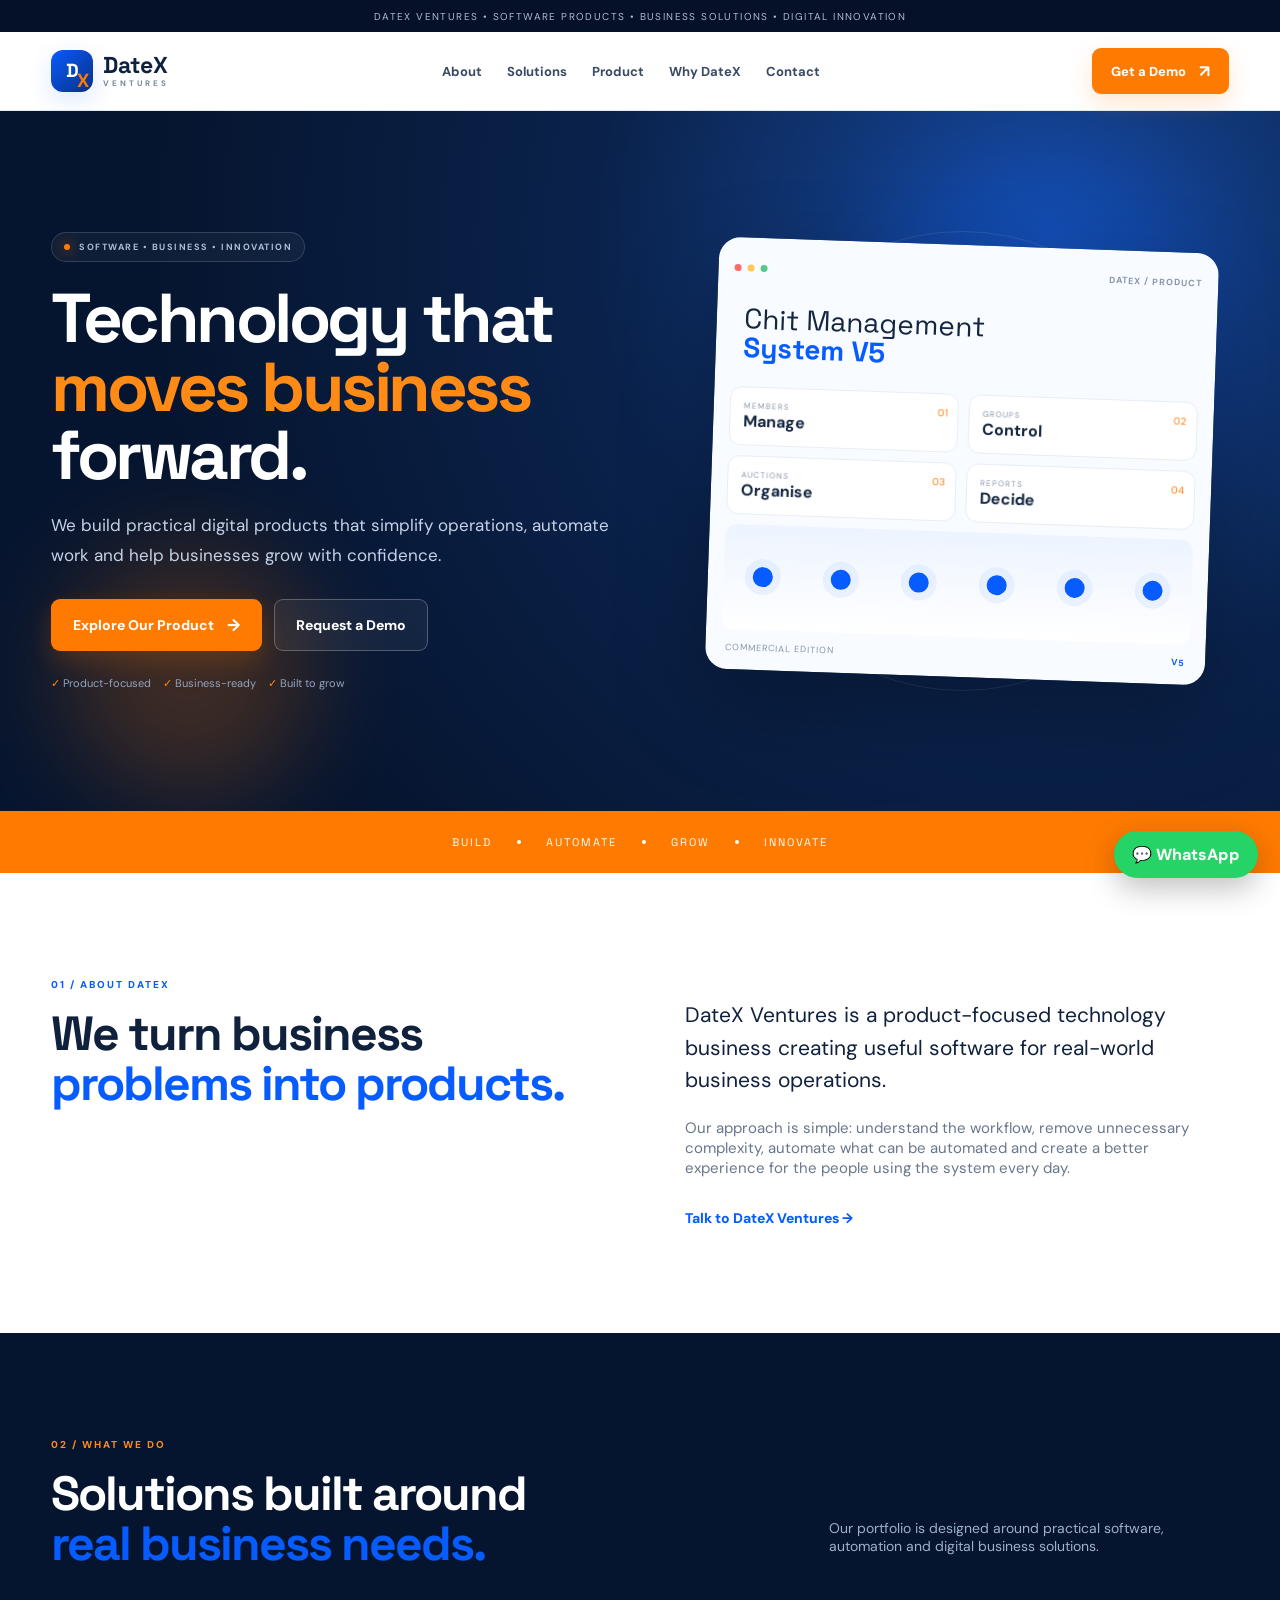
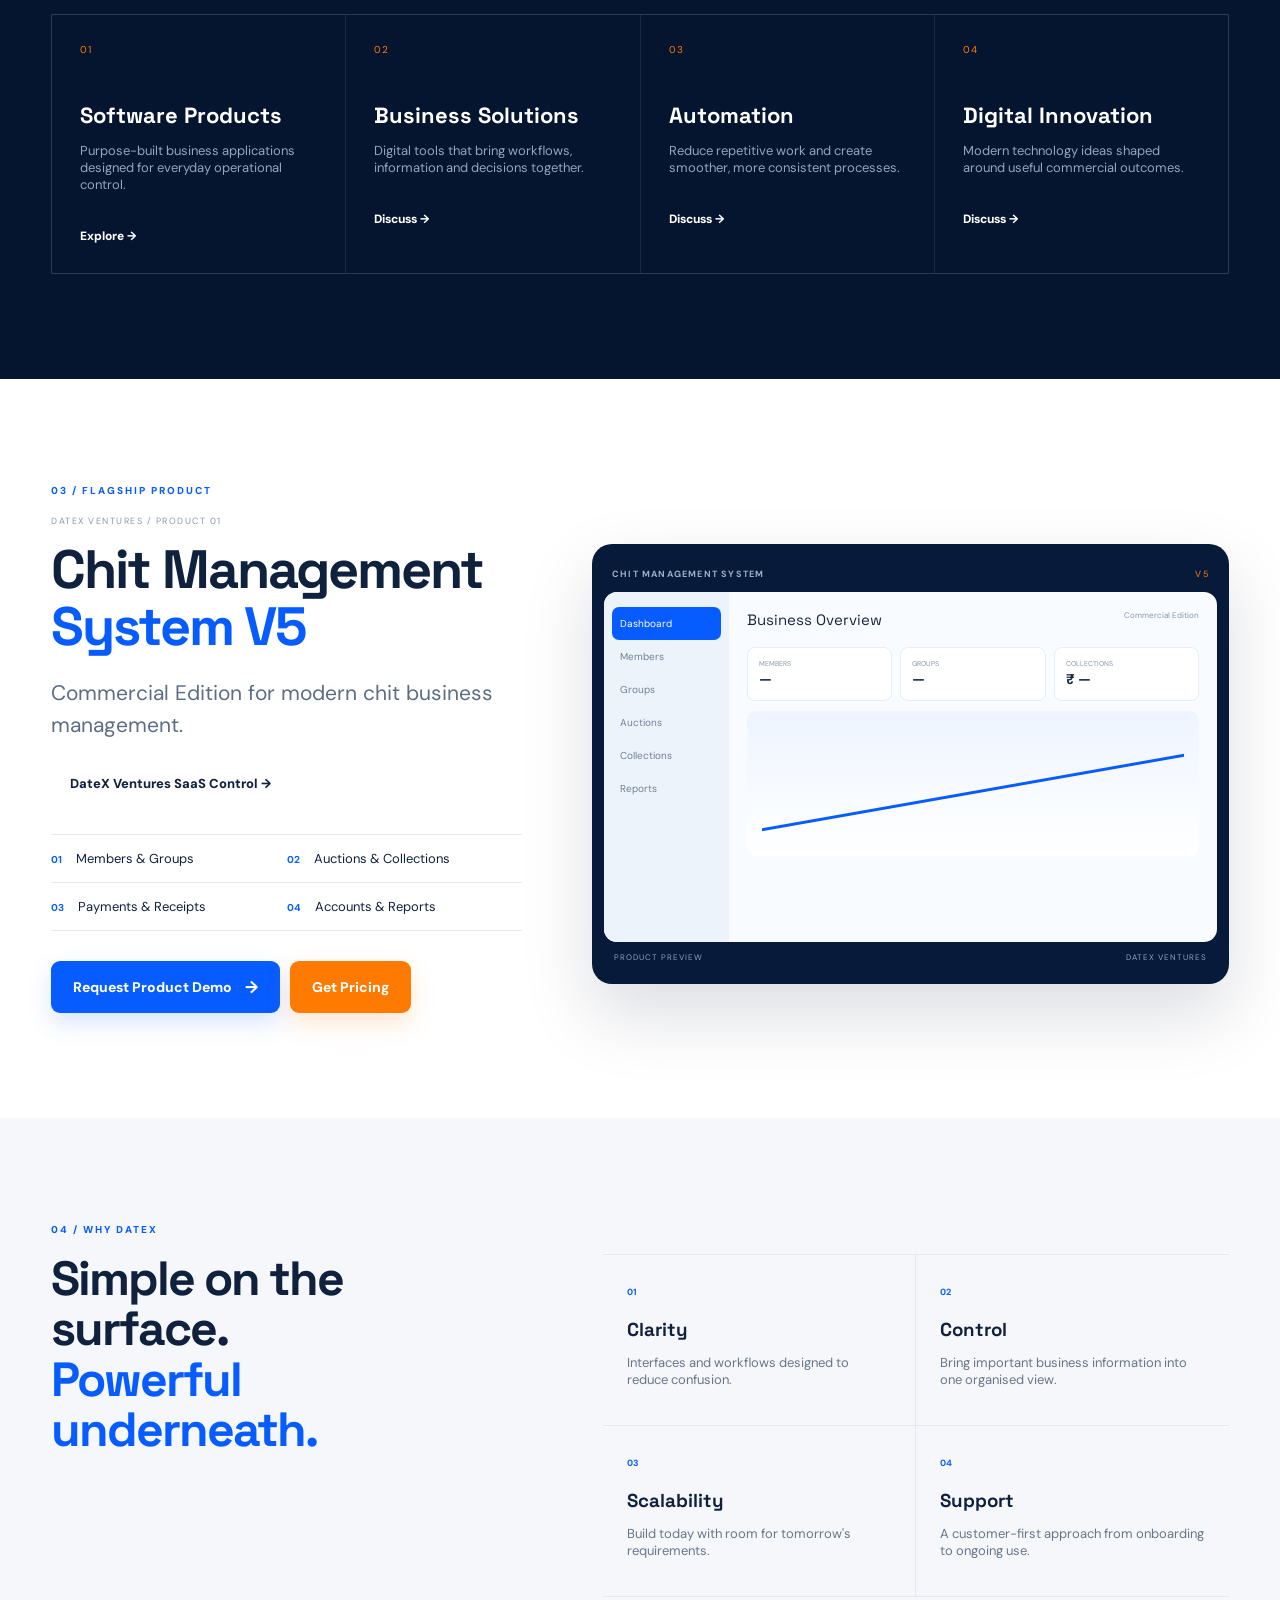
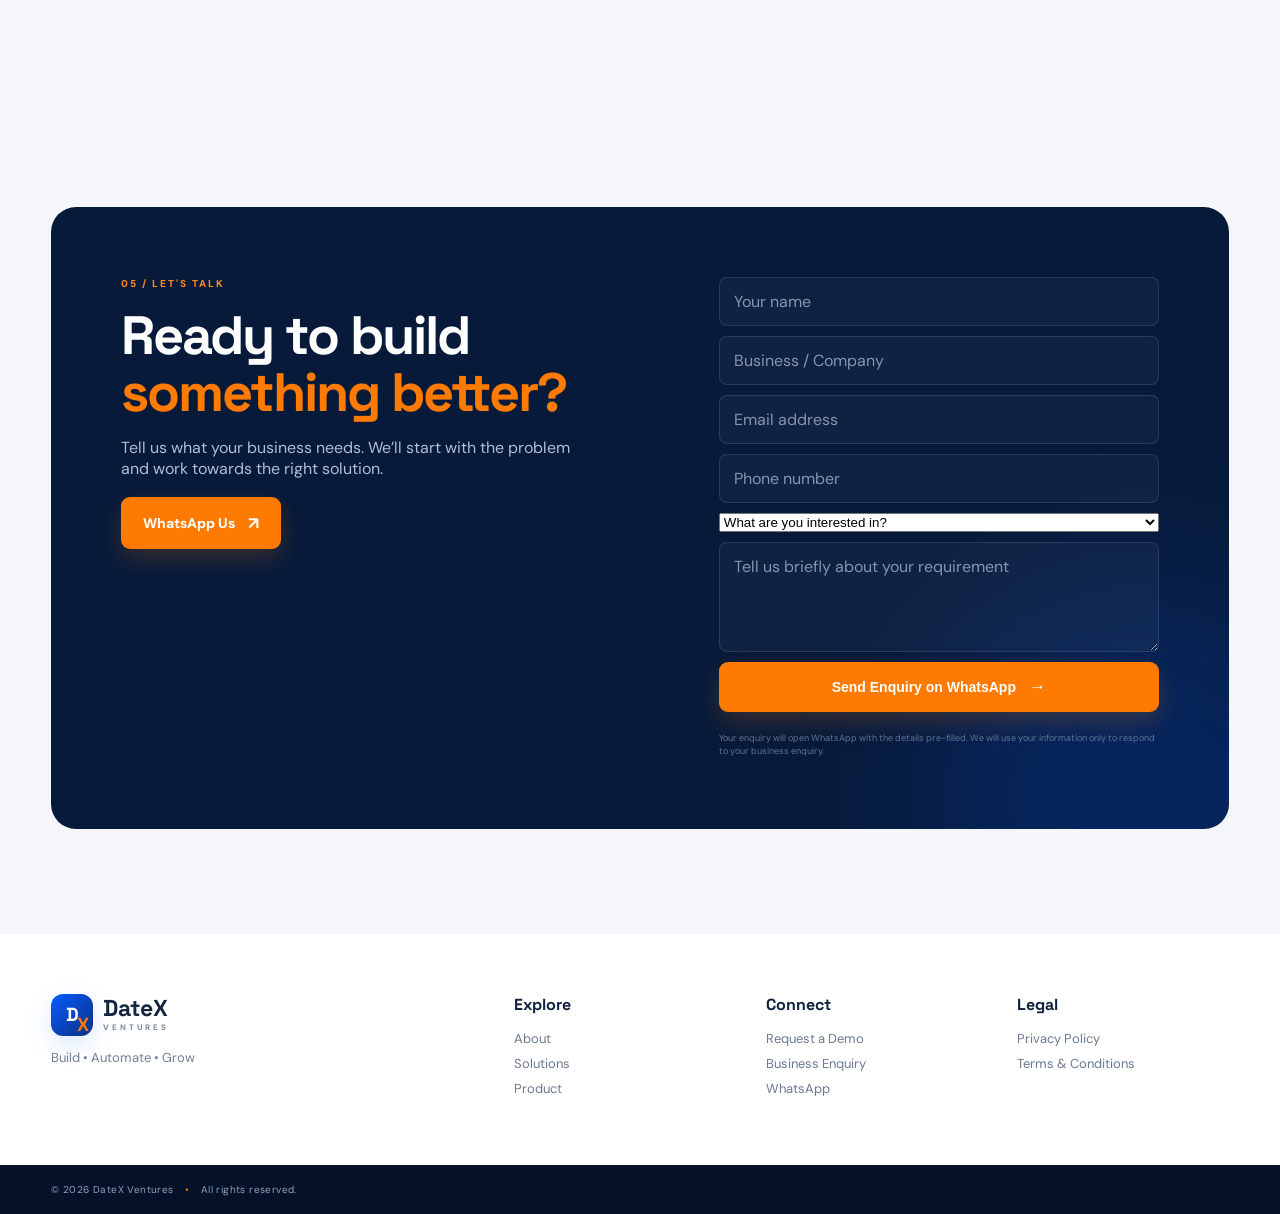
<file: index.html>
<!doctype html>
<html lang="en">
<head>
<meta charset="utf-8">
<meta name="viewport" content="width=device-width,initial-scale=1">
<meta name="description" content="DateX Ventures builds practical business software, automation solutions and digital products. Explore Chit Management System V5 and request a product demo.">
<meta name="robots" content="index,follow">
<meta property="og:title" content="DateX Ventures | Business Software & Automation">
<meta property="og:description" content="Build. Automate. Grow. Explore DateX Ventures software products and request a demo.">
<meta property="og:type" content="website">
<meta property="og:url" content="https://datexventures.com/">
<title>DateX Ventures | Business Software & Automation</title>
<link rel="stylesheet" href="styles.css">
<style>
/* Conversion layer — keeps the existing DateX design intact */
.lead-note{display:block;margin-top:10px;opacity:.75;font-size:12px;line-height:1.5}
.whatsapp-float{
  position:fixed;right:22px;bottom:22px;z-index:9999;
  display:flex;align-items:center;gap:9px;padding:13px 18px;
  border-radius:999px;text-decoration:none;font-weight:800;
  background:#25D366;color:#fff;box-shadow:0 10px 30px rgba(0,0,0,.25)
}
.whatsapp-float:hover{transform:translateY(-2px)}
.form-status{display:none;margin-top:12px;padding:12px 14px;border-radius:10px;font-size:13px}
.form-status.show{display:block}
.form-status.ok{background:#e8fff0;color:#116b35}
.form-status.err{background:#fff0f0;color:#8a1f1f}
.quick-actions{display:flex;flex-wrap:wrap;gap:10px;margin-top:18px}
.quick-actions a{display:inline-flex;align-items:center;justify-content:center}
</style>
</head>
<body>
<div class="topline">DateX Ventures • Software Products • Business Solutions • Digital Innovation</div>

<header>
  <div class="nav wrap">
    <a class="brand" href="#home">
      <span class="logo">D<span>X</span></span>
      <span>DateX<small>VENTURES</small></span>
    </a>
    <nav>
      <a href="#about">About</a>
      <a href="#solutions">Solutions</a>
      <a href="#product">Product</a>
      <a href="#why">Why DateX</a>
      <a href="#contact">Contact</a>
    </nav>
    <a class="btn orange" href="#demo">Get a Demo <b>↗</b></a>
    <button class="hamb" aria-label="Menu">☰</button>
  </div>
</header>

<main id="home">
<section class="hero reveal-on-load">
  <div class="glow g1"></div><div class="glow g2"></div>
  <div class="wrap hero-grid">
    <div class="hero-copy">
      <div class="badge"><i></i> SOFTWARE • BUSINESS • INNOVATION</div>
      <h1>Technology that<br><span>moves business</span><br>forward.</h1>
      <p>We build practical digital products that simplify operations, automate work and help businesses grow with confidence.</p>
      <div class="actions">
        <a class="btn orange big" href="#product">Explore Our Product <b>→</b></a>
        <a class="btn glass big" href="#demo">Request a Demo</a>
      </div>
      <div class="micro"><span>✓</span> Product-focused &nbsp;&nbsp; <span>✓</span> Business-ready &nbsp;&nbsp; <span>✓</span> Built to grow</div>
    </div>
    <div class="hero-visual">
      <div class="orbit o1"></div><div class="orbit o2"></div>
      <div class="panel">
        <div class="panel-head"><span class="dot red"></span><span class="dot yellow"></span><span class="dot green"></span><b>DATEX / PRODUCT</b></div>
        <div class="panel-title">Chit Management<br><strong>System V5</strong></div>
        <div class="mini-grid">
          <div><small>MEMBERS</small><b>Manage</b><em>01</em></div>
          <div><small>GROUPS</small><b>Control</b><em>02</em></div>
          <div><small>AUCTIONS</small><b>Organise</b><em>03</em></div>
          <div><small>REPORTS</small><b>Decide</b><em>04</em></div>
        </div>
        <div class="linechart"><span></span><span></span><span></span><span></span><span></span><span></span></div>
        <div class="panel-foot">COMMERCIAL EDITION <b>V5</b></div>
      </div>
    </div>
  </div>
</section>

<section class="trust reveal">
 <div class="wrap trust-inner"><span>BUILD</span><i></i><span>AUTOMATE</span><i></i><span>GROW</span><i></i><span>INNOVATE</span></div>
</section>

<section id="about" class="section reveal">
 <div class="wrap split">
  <div><div class="eyebrow">01 / ABOUT DATEX</div><h2>We turn business<br><span>problems into products.</span></h2></div>
  <div><p class="large">DateX Ventures is a product-focused technology business creating useful software for real-world business operations.</p><p>Our approach is simple: understand the workflow, remove unnecessary complexity, automate what can be automated and create a better experience for the people using the system every day.</p><a class="textlink" href="#contact">Talk to DateX Ventures →</a></div>
 </div>
</section>

<section id="solutions" class="section dark reveal">
 <div class="wrap">
  <div class="eyebrow light">02 / WHAT WE DO</div>
  <div class="section-head"><h2>Solutions built around<br><span>real business needs.</span></h2><p>Our portfolio is designed around practical software, automation and digital business solutions.</p></div>
  <div class="solution-grid">
   <article><div class="num">01</div><h3>Software Products</h3><p>Purpose-built business applications designed for everyday operational control.</p><a href="#product">Explore →</a></article>
   <article><div class="num">02</div><h3>Business Solutions</h3><p>Digital tools that bring workflows, information and decisions together.</p><a href="#demo">Discuss →</a></article>
   <article><div class="num">03</div><h3>Automation</h3><p>Reduce repetitive work and create smoother, more consistent processes.</p><a href="#demo">Discuss →</a></article>
   <article><div class="num">04</div><h3>Digital Innovation</h3><p>Modern technology ideas shaped around useful commercial outcomes.</p><a href="#demo">Discuss →</a></article>
  </div>
 </div>
</section>

<section id="product" class="section product-section reveal">
 <div class="wrap">
  <div class="eyebrow">03 / FLAGSHIP PRODUCT</div>
  <div class="product-grid">
   <div>
    <div class="product-tag">DATEX VENTURES / PRODUCT 01</div>
    <h2>Chit Management<br><span>System V5</span></h2>
    <p class="large">Commercial Edition for modern chit business management.</p><div style="margin-top:18px;"><a href="https://chit-management-v5.onrender.com/datex-saas" target="_blank" rel="noopener" class="btn">DateX Ventures SaaS Control →</a></div>
    <div class="feature-list">
      <div><b>01</b><span>Members & Groups</span></div>
      <div><b>02</b><span>Auctions & Collections</span></div>
      <div><b>03</b><span>Payments & Receipts</span></div>
      <div><b>04</b><span>Accounts & Reports</span></div>
    </div>
    <div class="quick-actions">
      <a class="btn blue big" href="#demo">Request Product Demo <b>→</b></a>
      <a class="btn orange big" href="#demo">Get Pricing</a>
    </div>
   </div>
   <div class="product-card">
     <div class="pc-top"><b>CHIT MANAGEMENT SYSTEM</b><span>V5</span></div>
     <div class="pc-main">
       <aside><div class="active">Dashboard</div><div>Members</div><div>Groups</div><div>Auctions</div><div>Collections</div><div>Reports</div></aside>
       <div class="dash"><div class="dash-title"><span>Business Overview</span><small>Commercial Edition</small></div><div class="dash-cards"><div><small>MEMBERS</small><strong>—</strong></div><div><small>GROUPS</small><strong>—</strong></div><div><small>COLLECTIONS</small><strong>₹ —</strong></div></div><div class="fake-chart"><div></div></div></div>
     </div>
     <div class="pc-bottom">PRODUCT PREVIEW <span>DATEX VENTURES</span></div>
   </div>
  </div>
 </div>
</section>

<section id="why" class="section light reveal">
 <div class="wrap">
  <div class="eyebrow">04 / WHY DATEX</div>
  <div class="why-grid">
   <div><h2>Simple on the surface.<br><span>Powerful underneath.</span></h2></div>
   <div class="why-cards">
    <div><b>01</b><h3>Clarity</h3><p>Interfaces and workflows designed to reduce confusion.</p></div>
    <div><b>02</b><h3>Control</h3><p>Bring important business information into one organised view.</p></div>
    <div><b>03</b><h3>Scalability</h3><p>Build today with room for tomorrow's requirements.</p></div>
    <div><b>04</b><h3>Support</h3><p>A customer-first approach from onboarding to ongoing use.</p></div>
   </div>
  </div>
 </div>
</section>

<section id="demo" class="section demo reveal">
 <div class="wrap demo-box">
   <div>
     <div class="eyebrow light">05 / LET'S TALK</div>
     <h2>Ready to build<br><span>something better?</span></h2>
     <p>Tell us what your business needs. We’ll start with the problem and work towards the right solution.</p>
     <div class="quick-actions">
       <!-- Replace YOUR_WHATSAPP_NUMBER before production. Example: 919876543210 -->
       <a class="btn orange big" data-wa-link href="#" target="_blank" rel="noopener">WhatsApp Us <b>↗</b></a>
     </div>
   </div>

   <form id="demoForm">
     <input id="leadName" required autocomplete="name" placeholder="Your name">
     <input id="leadBusiness" required autocomplete="organization" placeholder="Business / Company">
     <input id="leadEmail" required type="email" autocomplete="email" placeholder="Email address">
     <input id="leadPhone" required type="tel" autocomplete="tel" placeholder="Phone number">
     <select id="leadInterest" required>
       <option value="">What are you interested in?</option>
       <option>Chit Management System V5</option>
       <option>Custom Business Software</option>
       <option>AI / Business Automation</option>
       <option>Website / Digital Solution</option>
       <option>Other Business Requirement</option>
     </select>
     <textarea id="leadRequirement" placeholder="Tell us briefly about your requirement"></textarea>
     <button class="btn orange big" type="submit">Send Enquiry on WhatsApp <b>→</b></button>
     <div id="formStatus" class="form-status" role="status"></div>
     <small class="lead-note">Your enquiry will open WhatsApp with the details pre-filled. We will use your information only to respond to your business enquiry.</small>
   </form>
 </div>
</section>

<section id="contact" class="contact reveal">
 <div class="wrap contact-grid">
  <div><div class="brand darkbrand"><span class="logo">D<span>X</span></span><span>DateX<small>VENTURES</small></span></div><p>Build • Automate • Grow</p></div>
  <div><h4>Explore</h4><a href="#about">About</a><a href="#solutions">Solutions</a><a href="#product">Product</a></div>
  <div><h4>Connect</h4><a href="#demo">Request a Demo</a><a href="#demo">Business Enquiry</a><a data-wa-link href="#" target="_blank" rel="noopener">WhatsApp</a></div>
  <div><h4>Legal</h4><a href="#">Privacy Policy</a><a href="#">Terms & Conditions</a></div>
 </div>
</section>
</main>

<footer><div class="wrap">© 2026 DateX Ventures <span>•</span> All rights reserved.</div></footer>

<a class="whatsapp-float" data-wa-link href="#" target="_blank" rel="noopener" aria-label="Chat with DateX Ventures on WhatsApp">💬 WhatsApp</a>

<script>
const WHATSAPP_NUMBER = "918148814919"; // Official DateX Ventures WhatsApp number.

function whatsappUrl(message){
  return "https://wa.me/" + WHATSAPP_NUMBER + "?text=" + encodeURIComponent(message);
}

function updateWhatsAppLinks(){
  const message = "Hello DateX Ventures, I would like to know more about your products and business solutions.";
  document.querySelectorAll("[data-wa-link]").forEach(link=>{
    if(WHATSAPP_NUMBER !== "YOUR_WHATSAPP_NUMBER"){
      link.href = whatsappUrl(message);
    }else{
      link.href = "#demo";
      link.removeAttribute("target");
    }
  });
}

document.querySelector(".hamb").addEventListener("click",()=>{
  document.querySelector("nav").classList.toggle("open");
});
document.querySelectorAll("nav a").forEach(a=>a.addEventListener("click",()=>{
  document.querySelector("nav").classList.remove("open");
}));

document.getElementById("demoForm").addEventListener("submit",e=>{
  e.preventDefault();

  const name=document.getElementById("leadName").value.trim();
  const business=document.getElementById("leadBusiness").value.trim();
  const email=document.getElementById("leadEmail").value.trim();
  const phone=document.getElementById("leadPhone").value.trim();
  const interest=document.getElementById("leadInterest").value;
  const requirement=document.getElementById("leadRequirement").value.trim();

  const status=document.getElementById("formStatus");

  if(WHATSAPP_NUMBER === "YOUR_WHATSAPP_NUMBER"){
    status.className="form-status show err";
    status.textContent="WhatsApp is ready for the configured DateX Ventures number.";
    return;
  }

  const message =
`New DateX Ventures Enquiry

Name: ${name}
Business / Company: ${business}
Email: ${email}
Phone: ${phone}
Interested In: ${interest}
Requirement: ${requirement || "Not specified"}

Source: DateX Ventures Website`;

  status.className="form-status show ok";
  status.textContent="Opening WhatsApp with your enquiry...";
  window.open(whatsappUrl(message),"_blank","noopener");
});

updateWhatsAppLinks();

const observer=new IntersectionObserver(entries=>entries.forEach(entry=>{
  if(entry.isIntersecting) entry.target.classList.add("visible")
}),{threshold:.12});
document.querySelectorAll(".reveal").forEach(el=>observer.observe(el));
</script>
</body>
</html>
</file>
<file: styles.css>
@import url('https://fonts.googleapis.com/css2?family=DM+Sans:wght@400;500;600;700&family=Space+Grotesk:wght@500;600;700&display=swap');
:root{--navy:#06152f;--navy2:#0a2147;--blue:#075cff;--orange:#ff7a00;--ink:#10213e;--muted:#68768b;--line:#e4e9f1;--light:#f5f7fb;--white:#fff}
*{box-sizing:border-box}html{scroll-behavior:smooth}body{margin:0;color:var(--ink);font-family:"DM Sans",Arial,sans-serif;background:#fff}a{text-decoration:none;color:inherit}.wrap{width:min(1180px,92%);margin:auto}
.topline{height:32px;background:#041126;color:#aebdd5;display:flex;align-items:center;justify-content:center;font-size:10px;letter-spacing:1.4px;text-transform:uppercase}
header{position:sticky;top:0;z-index:50;background:rgba(255,255,255,.93);backdrop-filter:blur(18px);border-bottom:1px solid var(--line)}.nav{height:78px;display:flex;align-items:center;justify-content:space-between;gap:25px}.brand{display:flex;align-items:center;gap:10px;font-family:"Space Grotesk";font-size:23px;font-weight:700;line-height:.9}.brand small{display:block;font-family:"DM Sans";font-size:8px;letter-spacing:3px;color:#78869a;margin-top:5px}.logo{width:42px;height:42px;border-radius:12px;background:linear-gradient(135deg,#075cff,#0a2f83);display:grid;place-items:center;color:#fff;font-size:19px;font-weight:700;position:relative;box-shadow:0 8px 25px #075cff25}.logo span{color:var(--orange);position:absolute;right:4px;bottom:3px}
nav{display:flex;gap:25px;font-size:13px;font-weight:700;color:#394a64}nav a:hover{color:var(--blue)}.btn{display:inline-flex;align-items:center;justify-content:center;gap:13px;padding:11px 18px;border-radius:9px;font-weight:800;font-size:13px;border:1px solid transparent;cursor:pointer}.btn b{font-size:17px}.orange{background:var(--orange);color:#fff;box-shadow:0 10px 25px #ff7a0030}.blue{background:var(--blue);color:#fff;box-shadow:0 10px 25px #075cff28}.glass{border-color:#ffffff40;background:#ffffff0e;color:#fff}.big{padding:14px 21px;font-size:14px}
.hamb{display:none;background:none;border:0;font-size:25px}
.hero{position:relative;overflow:hidden;background:radial-gradient(circle at 82% 18%,#17499e 0,#0a224b 38%,#06152f 75%);color:#fff;min-height:700px;display:flex;align-items:center}.hero-grid{display:grid;grid-template-columns:1fr .92fr;gap:65px;align-items:center;position:relative;z-index:2}.badge{display:inline-flex;align-items:center;gap:9px;border:1px solid #ffffff25;background:#ffffff0a;padding:8px 12px;border-radius:99px;color:#aebed7;font-size:9px;letter-spacing:1.5px;font-weight:700}.badge i{width:6px;height:6px;background:#ff7a00;border-radius:50%;box-shadow:0 0 14px #ff7a00}.hero h1{font-family:"Space Grotesk";font-size:clamp(45px,5.4vw,76px);line-height:.99;letter-spacing:-3.5px;margin:22px 0}.hero h1 span{color:#ff8a16}.hero p{font-size:17px;color:#c6d3e7;max-width:610px;line-height:1.75}.actions{display:flex;gap:12px;flex-wrap:wrap;margin-top:28px}.micro{margin-top:25px;font-size:11px;color:#93a5bf}.micro span{color:#ff8a16}.hero-visual{min-height:480px;display:grid;place-items:center;position:relative}.glow{position:absolute;border-radius:50%;filter:blur(50px);opacity:.22}.g1{width:350px;height:350px;background:#075cff;right:5%;top:5%}.g2{width:250px;height:250px;background:#ff7a00;left:5%;bottom:2%}.orbit{position:absolute;border:1px solid #ffffff18;border-radius:50%;width:460px;height:460px}.o2{width:350px;height:350px;border-color:#ff7a0020;transform:rotate(35deg)}
.panel{width:min(500px,100%);background:#f8fbff;border:1px solid #ffffff35;border-radius:22px;padding:15px;color:#152640;box-shadow:0 35px 90px #00000045;transform:rotate(2deg)}.panel-head{height:28px;display:flex;align-items:center;gap:6px;color:#8796aa;font-size:9px;letter-spacing:1px}.dot{width:7px;height:7px;border-radius:50%}.red{background:#ff6b6b}.yellow{background:#ffc857}.green{background:#55c987}.panel-head b{margin-left:auto}.panel-title{font-family:"Space Grotesk";font-size:28px;line-height:1.05;margin:23px 12px}.panel-title strong{color:var(--blue)}.mini-grid{display:grid;grid-template-columns:1fr 1fr;gap:10px}.mini-grid div{background:#fff;border:1px solid #e7edf5;border-radius:12px;padding:13px;position:relative}.mini-grid small{display:block;color:#8795a8;font-size:8px;letter-spacing:1px}.mini-grid b{font-size:16px}.mini-grid em{position:absolute;right:10px;top:12px;color:#ff7a00;font-style:normal;font-size:10px}.linechart{height:105px;margin-top:10px;border-radius:12px;background:linear-gradient(180deg,#edf4ff,#fff);display:flex;align-items:center;justify-content:space-around;overflow:hidden}.linechart span{height:20px;width:20px;border-radius:50%;background:#075cff;box-shadow:0 0 0 8px #075cff10}.panel-foot{padding:12px 4px 0;font-size:9px;letter-spacing:1px;color:#8795a8}.panel-foot b{float:right;color:#075cff}
.trust{background:#ff7a00;color:#fff}.trust-inner{min-height:62px;display:flex;align-items:center;justify-content:center;gap:25px;font-family:"Space Grotesk";font-size:11px;letter-spacing:2px}.trust-inner i{width:4px;height:4px;border-radius:50%;background:#fff}
.section{padding:105px 0}.section.light{background:var(--light)}.eyebrow{font-size:10px;font-weight:800;letter-spacing:2px;color:var(--blue);margin-bottom:18px}.eyebrow.light{color:#ff8a16}.split{display:grid;grid-template-columns:1fr 1fr;gap:90px}.section h2{font-family:"Space Grotesk";font-size:48px;line-height:1.05;letter-spacing:-2px;margin:0}.section h2 span{color:#075cff}.large{font-size:21px;line-height:1.55}.split p:not(.large){color:var(--muted);font-size:15px;max-width:590px}.textlink{display:inline-block;margin-top:16px;color:#075cff;font-weight:800;font-size:14px}
.dark{background:#06152f;color:#fff}.section-head{display:flex;align-items:end;justify-content:space-between;gap:30px;margin-bottom:45px}.section-head p{max-width:400px;color:#9fb0c8;font-size:14px}.solution-grid{display:grid;grid-template-columns:repeat(4,1fr);gap:1px;background:#ffffff15;border:1px solid #ffffff15}.solution-grid article{padding:28px;background:#06152f;min-height:255px;transition:.25s}.solution-grid article:hover{background:#0a2147;transform:translateY(-4px)}.num{color:#ff7a00;font-size:10px;letter-spacing:1px}.solution-grid h3{font-family:"Space Grotesk";font-size:22px;margin:45px 0 10px}.solution-grid p{color:#93a5bf;font-size:13px}.solution-grid a{display:inline-block;margin-top:22px;color:#fff;font-weight:800;font-size:12px}
.product-section{background:#fff}.product-grid{display:grid;grid-template-columns:.85fr 1.15fr;gap:70px;align-items:center}.product-tag{font-size:9px;letter-spacing:1.5px;color:#8a98ab;margin-bottom:15px}.product-grid h2{font-size:54px}.product-grid .large{color:#5c6d84}.feature-list{display:grid;grid-template-columns:1fr 1fr;gap:0;margin:30px 0;border-top:1px solid var(--line)}.feature-list div{padding:15px 0;border-bottom:1px solid var(--line);font-size:13px}.feature-list b{color:#075cff;margin-right:14px;font-size:10px}.product-card{background:#071a3a;border-radius:20px;padding:12px;color:#fff;box-shadow:0 30px 70px #06152f25}.pc-top{padding:12px 8px;font-size:9px;letter-spacing:1.2px;color:#9fb0c8}.pc-top span{float:right;color:#ff7a00}.pc-main{background:#f8fbff;border-radius:13px;display:grid;grid-template-columns:125px 1fr;min-height:350px;color:#152640;overflow:hidden}.pc-main aside{background:#edf3fb;padding:15px 8px;font-size:10px;color:#718198}.pc-main aside div{padding:10px 8px;border-radius:7px}.pc-main aside .active{background:#075cff;color:#fff}.dash{padding:18px}.dash-title{font-family:"Space Grotesk";font-size:15px;display:flex;justify-content:space-between}.dash-title small{font-family:"DM Sans";font-size:8px;color:#8795a8}.dash-cards{display:grid;grid-template-columns:repeat(3,1fr);gap:8px;margin-top:18px}.dash-cards div{background:#fff;border:1px solid #e6edf5;padding:11px;border-radius:8px}.dash-cards small{display:block;color:#8795a8;font-size:7px}.dash-cards strong{font-size:14px}.fake-chart{height:145px;margin-top:10px;border-radius:9px;background:linear-gradient(180deg,#eef5ff,#fff);position:relative}.fake-chart div{position:absolute;left:15px;right:15px;top:80px;border-bottom:3px solid #075cff;transform:skewY(-10deg)}.pc-bottom{font-size:8px;color:#8fa2bd;letter-spacing:1px;padding:10px}.pc-bottom span{float:right}
.why-grid{display:grid;grid-template-columns:.85fr 1.15fr;gap:90px}.why-cards{display:grid;grid-template-columns:1fr 1fr;border-top:1px solid var(--line)}.why-cards div{padding:24px;border-bottom:1px solid var(--line)}.why-cards div:nth-child(odd){border-right:1px solid var(--line)}.why-cards b{font-size:9px;color:#075cff}.why-cards h3{font-family:"Space Grotesk";margin:18px 0 5px}.why-cards p{color:var(--muted);font-size:13px}
.demo{background:#f4f6fa}.demo-box{background:#071a3a;border-radius:25px;padding:70px;display:grid;grid-template-columns:1fr .85fr;gap:80px;color:#fff;overflow:hidden;position:relative}.demo-box:after{content:"";position:absolute;width:420px;height:420px;border-radius:50%;background:#075cff;filter:blur(80px);opacity:.18;right:-120px;bottom:-180px}.demo h2{font-size:54px}.demo h2 span{color:#ff7a00}.demo p{color:#aebed4;max-width:470px}.demo form{display:grid;gap:10px;position:relative;z-index:2}.demo input,.demo textarea{width:100%;padding:13px 14px;border:1px solid #ffffff1c;background:#ffffff0a;color:#fff;border-radius:8px;font:inherit}.demo textarea{min-height:110px;resize:vertical}.demo input::placeholder,.demo textarea::placeholder{color:#8395b0}.demo form small{color:#7f91aa;font-size:9px}
.contact{padding:60px 0;background:#fff}.contact-grid{display:grid;grid-template-columns:2fr 1fr 1fr 1fr;gap:40px}.darkbrand{color:#152640}.contact-grid p{color:#718096;font-size:13px}.contact-grid h4{font-family:"Space Grotesk";margin:0 0 15px}.contact-grid a{display:block;color:#6b7a8f;font-size:13px;margin:8px 0}.contact-grid a:hover{color:#075cff}footer{background:#041126;color:#8fa2bd;padding:18px 0;font-size:10px;letter-spacing:.4px}footer span{color:#ff7a00;margin:0 8px}
@media(max-width:950px){nav{display:none;position:absolute;left:4%;right:4%;top:75px;background:#fff;padding:15px;border:1px solid var(--line);border-radius:12px;box-shadow:0 20px 40px #0001;flex-direction:column;gap:14px}.hamb{display:block}nav.open{display:flex}.hero-grid,.product-grid,.split,.why-grid,.demo-box{grid-template-columns:1fr}.hero{padding:75px 0}.hero-visual{min-height:420px}.solution-grid,.grid4{grid-template-columns:1fr 1fr}.section-head{display:block}.section-head p{margin-top:20px}.contact-grid{grid-template-columns:1fr 1fr}}
@media(max-width:600px){.topline{font-size:8px}.nav{height:70px}.nav>.btn{display:none}.hero h1{font-size:48px}.hero-grid{gap:30px}.hero-visual{min-height:350px}.panel{transform:none}.orbit{width:320px;height:320px}.o2{width:250px;height:250px}.section{padding:75px 0}.section h2,.product-grid h2,.demo h2{font-size:39px}.solution-grid,.feature-list,.why-cards,.contact-grid{grid-template-columns:1fr}.why-cards div:nth-child(odd){border-right:0}.pc-main{grid-template-columns:90px 1fr}.trust-inner{gap:10px;font-size:8px}.demo-box{padding:35px 25px}.actions .btn{width:100%}}

/* V4 FINAL POLISH */
body{overflow-x:hidden}
::selection{background:#ff7a00;color:#fff}
a,.btn,article,.card,.product-card,.panel{transition:transform .22s ease,box-shadow .22s ease,background .22s ease,color .22s ease,border-color .22s ease}
.btn:hover{transform:translateY(-2px)}
.reveal{opacity:0;transform:translateY(24px);transition:opacity .7s ease,transform .7s ease}
.reveal.visible{opacity:1;transform:none}
.reveal-on-load{animation:heroIn .8s ease both}
@keyframes heroIn{from{opacity:0;transform:translateY(18px)}to{opacity:1;transform:none}}
.hero-visual .panel{animation:floatPanel 6s ease-in-out infinite}
@keyframes floatPanel{0%,100%{transform:rotate(2deg) translateY(0)}50%{transform:rotate(2deg) translateY(-10px)}}
.solution-grid article:hover{box-shadow:inset 0 0 0 1px #ffffff18,0 20px 45px #0003}
.feature-list div:hover{padding-left:7px;color:#075cff}
.why-cards div:hover{background:#fff}
@media(prefers-reduced-motion:reduce){
  html{scroll-behavior:auto}
  *,*::before,*::after{animation:none!important;transition:none!important}
  .reveal{opacity:1!important;transform:none!important}
}
@media(max-width:600px){
  .hero-visual .panel{animation:none}
  .hero{min-height:auto}
  .trust-inner{overflow:hidden;white-space:nowrap}
}
</file>
